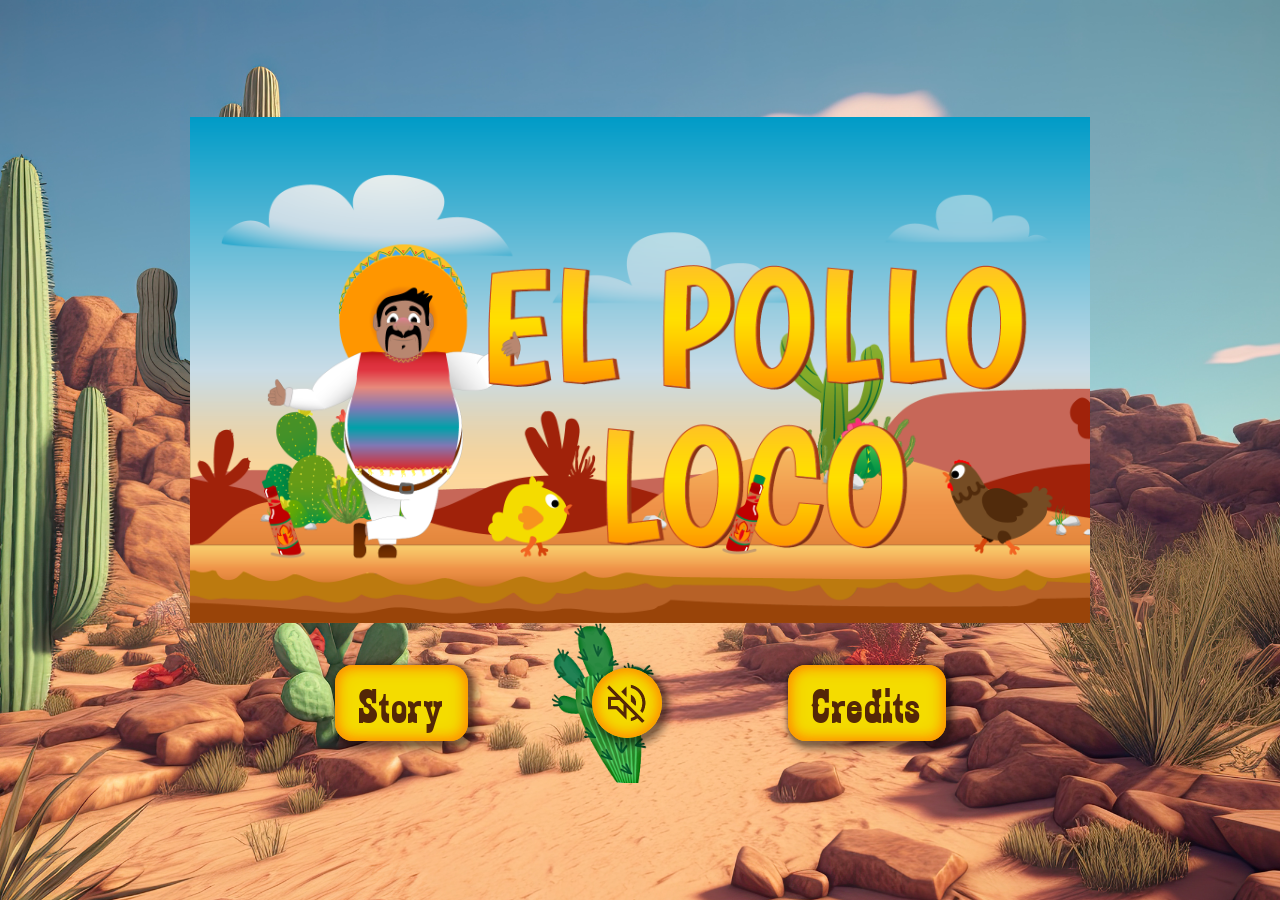
<file: index.html>
<!DOCTYPE html>
<html lang="en">
  <head>
    <meta charset="UTF-8">
    <meta name="viewport" content="width=device-width, initial-scale=1.0">
    <meta name="description" content="In this 2D game, you fight against hordes of chickens and a giant monster chicken in the Mexican pampas. Defeat them and enjoy the clucking and squawking of the crazy feathered creatures!">
    <link rel="icon" type="image/x-icon" href="./assets/favicon.png">
    <title>El pollo loco</title>
    <link rel="stylesheet" href="style.css">
    <link rel="stylesheet" href="responsive.css">
    <script src="./constants/statusBarImages.js"></script>
    <script src="./constants/collectible-Images.js"></script>
    <script src="./constants/enemies-Images.js"></script>
    <script src="./constants/character-Images.js"></script>
    <script src="./models/sounds.class.js"></script>
    <script src="./models/drawable-object.class.js"></script>
    <script src="./models/movable-object.class.js"></script>
    <script src="./models/collectable-object.class.js"></script>
    <script src="./models/character.class.js"></script>
    <script src="./models/chicken.class.js"></script>
    <script src="./models/baby-chicken.class.js"></script>
    <script src="./models/cloud.class.js"></script>
    <script src="./models/status-bar.class.js"></script>
    <script src="./models/coin.class.js"></script>
    <script src="./models/bottle.class.js"></script>
    <script src="./models/world.class.js"></script>
    <script src="./models/dead-chicken.class.js"></script>
    <script src="./models/dead-babychicken.class.js"></script>
    <script src="./models/background-object.class.js"></script>
    <script src="./models/keyboard.class.js"></script>
    <script src="./models/level.class.js"></script>
    <script src="./models/endboss.class.js"></script>
    <script src="./models/throwable-object.class.js"></script>
    <script src="./levels/level1.js"></script>
    <script src="./js/game.js" defer></script>
    <script src="./js/templates.js"></script>
  </head>

  <body onload="init()">
    <div class="container">
      <div id="loading-spinner" class="spinner-div">
        <div class="spinner-bkg">
          <img src="./assets/two_chicken1.gif">
        </div>
        <h2>Loading...</h2>
      </div>

      <div id="orientation" class="orientation-div d-none">
        <picture class="message-landscape">
          <!-- <source media="(min-width: 800px)" srcset="./assets/backgrounds/desert-cacti-nature-sqr.png"/> -->
          <source media="(min-width: 280px)" srcset="./assets/backgrounds/desert-cacti-nature-sqr.png"/>
          <img src="./assets/backgrounds/desert-cacti-nature-sqr.png" alt="graphic of a desert" class="#">
        </picture>
        <p id="message" class="orientation-text"></p>
      </div>

      <picture class="bg-picture">
        <source media="(min-width: 1200px)" srcset="./assets/backgrounds/desert-cacti-nature-xl.png"/>
        <source media="(min-width: 800px)" srcset="./assets/backgrounds/desert-cacti-nature-l.png"/>
        <source media="(min-width: 480px)" srcset="./assets/backgrounds/desert-cacti-nature-m.png"/>
        <source media="(min-width: 320px)" srcset="./assets/backgrounds/desert-cacti-nature-s.png"/>
        <img src="./assets/backgrounds/desert-cacti-nature-xl.png" alt="graphic of a desert" class="bg-image">
      </picture>

      <div class="display">
        <h1 id="title" class="d-none">El pollo loco</h1>
        <div id="frame" class="frame">
          <canvas id="canvas" width="720" height="480" class="d-none"></canvas>
          <div id="overlay" class="overlay">
            <img src="./img/9_intro_outro_screens/start/startscreen_1.png" alt="start image El Pollo loco">
          </div>
        </div>
      </div>
          
      <div id="infoBtns" class="buttons-div index-One">
        <button class="yellow-button big" onclick="displayContent('story')">Story</button>
        <img src="./assets/dancing-cactus.gif" alt="dancing cactus" class="cactus" >
        <img id="soundIcon" src="./assets/volume_off_brown.png" class="yellow-button circle icon sound">
        <button class="yellow-button big" onclick="displayContent('credits')">Credits</button>
      </div>

      <div id="gameBtns" class="d-none">
      </div>
    </div>
  </body>
</html>

<!--Tastencode: https://www.youtube.com/watch?v=tlcEXDGo0oY -->
</file>
<file: style.css>
* {
  margin: 0;
  padding: 0;
  box-sizing: border-box;
}

@font-face {
  font-family: 'Zabars';
  src: url('./fonts/Zabars.ttf') format('truetype');
}

body {
  background-color: rgb(207, 138, 92);
  /* background-color: rgb(123, 171, 185); */
  font-family: 'Zabars', Arial, Helvetica, sans-serif;
}

.container {
  position: relative;
  display: flex;
  justify-content: center;
  align-items: center;
  height: 100vh;
  overflow: hidden;
  flex-direction: column;
}

.spinner-div {
  position: absolute;
  inset: 0;
  display: flex;
  flex-direction: column;
  justify-content: center;
  align-items: center;
  z-index: 8;
  background-color: rgb(84, 39, 7);
  color: rgb(244, 220, 0);
  font-size: 42px;
  letter-spacing: 4.5px;
  row-gap: 32px;
}

.spinner-bkg {
  width: 300px;
  height: 300px;
  background-image: url('./assets/landscape_vignette.png');
  background-size: cover;
  display: flex;
  justify-content: center;
  align-items: center;
  padding-top: 60px;
  padding-right: 45px;
}

.orientation-div,
.orientation-text {
  position: absolute; /* zu container */
  inset: 0;
  z-index: 6;
  height: 100%;
  width: 100%;
  display: flex;
  justify-content: center;
  align-items: center;
}

.orientation-text {
  z-index: 7;
  color: rgb(244, 220, 0);
  font-size: 48px;
  letter-spacing: 3px;
  text-shadow: 4px 4px 4px rgb(0, 0, 0, 0.5);
}

.message-landscape {
  width: auto;
}

.bg-picture, 
.bg-image {
  position: absolute; /* zu container */
  top: 0;
  left: 0;
  width: 100%;
  height: 100%;
  object-fit: cover;
  z-index: -1;       /*  nach hinten legen */
}


.display {
  z-index: 1;
  text-align: center;
  display: flex;
  flex-direction: column;
}

h1 {
  font-size: 56px;
  color: rgb(244, 220, 0);
  letter-spacing: 4px;
  text-shadow: 4px 4px 4px rgb(0, 0, 0, 0.5);
  margin-bottom: 32px;
}

.frame {
  width: 900px; 
  height: 506px; 
  position: relative; 
  display: flex; 
  justify-content:center;
}

canvas {
  display: block;
  margin: 0 auto;
  background-color: black;
}

.overlay {
  position: absolute;
  inset: 0;
  display: flex;
  justify-content: center;

  /* max-width: 900px; */
  /*min-width: 610px; /*neu, da credits sonst zu schmal*/

  height: fit-content; /* für Vorspann wichtig */
  z-index: 3;
}

.overlay > img {
  max-width: 900px;
  min-width: 610px; /* credits sonst zu schmal*/
  height: 506px;
}

.fullscreen-overlay {
  height: 100%;
  width: 100%;
  align-items: flex-end;
  padding: 20px 20px;
}

.mobile-overlay {
  height: 100%;
  width: 100%;
  align-items: space-between;
  padding: 32px 40px 20px;
}

.buttons-div {
  max-width: 900px;
  height: auto;
  display: flex;
  justify-content: center;
  align-items: center;
  gap: 80px;
}

.index-Two {
  z-index: 2;
}

.vertical-space {
  margin-top: 42px;
}

.yellow-button {
  border: none;
  outline: none;
  background-color:rgb(244, 220, 0);
  box-shadow: inset 0 0 18px rgb(255, 140, 0),
    inset 0 0 12px rgb(255, 140, 0),
    2px 2px 3px 3px rgb(0, 0, 0, 0.2),
    4px 4px 6px 5px rgb(0, 0, 0, 0.35);
  border-radius: 18px;
  font-family: 'Zabars';
  cursor: pointer;
  color: rgb(84, 39, 7)
}

.circle {
  border-radius: 50px;
  padding: 10px;
}

.big {
  padding: 14px 24px 8px;
  font-size: 48px;
  letter-spacing: 1.5px;
}

.big:hover,
.circle:hover,
.active-btn {
  box-shadow: -8px -8px 20px 6px rgb(255, 140, 0),
    8px 8px 20px 6px rgb(255, 140, 0);
  transition: all 225ms ease-in-out;
}

.icon {
  width: 70px;
  height: 70px;
}

.cactus {
  width: 160px;
  height: 160px;
  position: relative;
}

.sound {
  position: absolute;
  margin-right:26px;
}

/* styles used in templates only */

.template {
  background-color: rgb(254, 243, 185);
  border-radius: 24px;
  padding: 36px;
  display: flex;
  flex-direction: column;
  row-gap: 26px;
  color: rgb(84, 39, 7);
  font-size: 36px;
  line-height: 40px;
  letter-spacing: 0.9px;
}

.centered {
  align-items: center;
}

/* 2nd template only */
.narrow-gap {
  row-gap: 4px;
}

.footnote-div {
  display: flex;
  flex-direction: column;
  row-gap: 24px;
}

.medium-size {
  box-shadow: inset 0 0 13px rgb(255, 140, 0),
    inset 0 0 10px rgb(255, 140, 0);
  padding: 10px 20px 8px;
  font-size: 32px;
  letter-spacing: 1.5px;
}

.medium-size:hover {
  box-shadow: 3px 3px 6px 2px rgb(255, 140, 0, 0.7),
    -3px -3px 6px 2px rgb(255, 140, 0, 0.7);
  transition: all 225ms ease-in-out;
}

.home {
  width: 65px;
  height: 50px;
  padding: 6px 12px;
}

/* table formating (moves, credits) */

table {
  border-collapse: collapse;
}

.key {
  border: 2px solid rgb(84, 39, 7);
  border-radius: 12px;
  width: 50px;
  height: 50px;
  padding: 3px;
}

.moves td, td > img {
  text-align: left;
  vertical-align: middle;
  height: 58px;
}

.moves tr > td:first-of-type {
  width: 130px;
}

.moves span {
  padding: 4px 12px 5px;
}

/* "L" is not verticaly centered with normal padding */
.moves span.vertical-position {
  padding: 6px 12px 2px;
}

.ghost-row {
  display: none;
  height: 0;
}

.small-text {
  font-size: 28px;
}

.credits tr > td:first-of-type {
  width: 260px;
}

.credits tr > td:last-of-type {
  width: 260px;
}

.credits td {
  height: 44px;
  font-size: 32px;
}

table a {
  color: rgb(127, 80, 29);
  text-decoration: none;
}

/* mobile controls overlay */
.mobile-game-btns-container {
  /* inset: 0; */
  width: 100%;
  display: flex;
  flex-direction: column;
  justify-content: space-between;
  padding-bottom: 10px;
}

.mob-bar-top {
  display: flex;
  justify-content: center;
  gap: 80px;
}

.mob-bar-bottom {
  display: flex;
  justify-content: space-between;
}

.mob-btn-group {
  display: flex;
  gap: 80px;
}


/* final sequence */
.gameover {
  position: relative;
  width: 720px;
  height: 480px;
}

.gameover > img {
  width: 100%;
  height: 100%;
}

.final-image {
  position: absolute;
  inset: 0;
  z-index: 6;
  animation: scaleFinalImage 1.5s ease-in-out forwards;
}

@keyframes scaleFinalImage {
  0% {
    scale: 0.3;
  }
  30% {
    scale: 0.3;
  }
  100% {
    scale: 0.75;
  }
}

.hidden {
  visibility: hidden;
}

.d-none {
  display: none;
}
</file>
<file: responsive.css>
@media only screen and (max-width: 720px) {
  canvas {
    width: 100vw;
  }
}

@media only screen and (max-height: 480px) {
  canvas {
    height: 100vh;
  }
}


@media (height < 740px) {
  h1 {
    display: none;
  }

  .big {
    font-size: calc(40.0px + (100vh - 510.0px) * 0.03478);
    padding-top: calc(10.0px + (100vh - 510.0px) * 0.01739);
    padding-left: calc(18.0px + (100vh - 510.0px) * 0.02609);
    padding-right: calc(18.0px + (100vh - 510.0px) * 0.02609);
    padding-bottom: calc(6.0px + (100vh - 510.0px) * 0.0087);
  }

  .vertical-space {
    margin-top: calc(15.0px + (100vh - 580.0px) * 0.16875);
  }

  .icon {
    /* 740 bis 510 */
    width: calc(50.0px + (100vh - 510.0px) * 0.08696);
    height: calc(50.0px + (100vh - 510.0px) * 0.08696);
  }

  .circle {
    /* 740 bis 510 */
    padding: calc(5.0px + (100vh - 510.0px) * 0.02174);
  }
}

@media (height < 680px) {
  .frame {
    height: calc(400.0px + (100vh - 510.0px) * 0.62353);
    width: calc(710.0px + (100vh - 510.0px) * 1.11765);
  }

  .overlay > img {
    max-width: calc(710.0px + (100vh - 510.0px) * 1.11765);
    height: calc(400.0px + (100vh - 510.0px) * 0.62353);
  }
  
  .cactus {
    height: calc(100.0px + (100vh - 510.0px) * 0.35294);
    width: calc(100.0px + (100vh - 510.0px) * 0.35294);
  }

  .medium-size {
    font-size: calc(22.0px + (100vh - 450.0px) * 0.04348);
  }

  /* TEMPlATES */
  .template.story-responsive {
    row-gap: calc(18.0px + (100vh - 450.0px) * 0.03478);
    padding: 36px 14px;
    padding-top: calc(14.0px + (100vh - 320.0px) * 0.06111);
    padding-bottom: calc(14.0px + (100vh - 320.0px) * 0.06111);;
  }
  .story-responsive {
    width: calc(560.0px + (100vh - 450.0px) * 1.33913);
    min-width: 560px;
    font-size: calc(22.0px + (100vh - 450.0px) * 0.06087);
    line-height: calc(23.0px + (100vh - 450.0px) * 0.07391);
  }

  .home {
    height: calc(40.0px + (100vh - 400.0px) * 0.03571);
    width: calc(55.0px + (100vh - 400.0px) * 0.03571);
  }

  /* .ctrlBtns-responsive {

  } */

  .key {
    width: 35px;
    height: 35px;
  }

  .moves td, td > img {
    height: 40px;
  }

  .small-text {
    font-size: 22px;
  }

  .footnote-div {
    row-gap: 18px;
  }

  .credits-responsive {
    width: calc(430.0px + (100vh - 320.0px) * 0.45);
    padding: calc(24.0px + (100vh - 400.0px) * 0.04286);
    row-gap: calc(18.0px + (100vh - 400.0px) * 0.02857);
  }

  .credits tr {
    line-height: calc(23.0px + (100vh - 400.0px) * 0.06071);
  }

  .credits td {
    height: calc(24.0px + (100vh - 400.0px) * 0.07143);
    font-size: calc(22.0px + (100vh - 400.0px) * 0.03571);
  }

  .gameover {
    width: calc(383.0px + (100vh - 400.0px) * 1.20357);
    height: calc(255.0px + (100vh - 400.0px) * 0.80357);;
  }

}

@media (height < 450px) {
  .frame {
    height: calc(255.0px + (100vh - 320.0px) * 0.83077);
    width: calc(450.0px + (100vh - 320.0px) * 1.48462);
  }

  .overlay > img {
    height: calc(255.0px + (100vh - 320.0px) * 0.83077);
    max-width: calc(450.0px + (100vh - 320.0px) * 1.48462);
    min-width: 450px; /*Test*/
  }

  /* TABELLE MOVES */
  .ctrlBtnsTemplate {
    display: flex;
    column-gap: 30px;
  }

    /* fixiert */
  .medium-size {
    font-size: 22px;
  }

  /* fixiert */
  .story-responsive {
    min-width: 560px;
    font-size: 22px;
    line-height: 23px;
    /* padding: 14px;
    row-gap: 20px; */
  }

  .moves tr {
    height: 44px;
  }

  .moves tr > td:first-of-type {
    width: 50px;
  }

  .ghost-row {
    display: block;
    height: 58px;
  }

}

@media (height < 400px) {
  .cactus {
    width: 60px;
    height: 60px;
  }

  .icon {
    width: 35px;
    height: 35px;
  }

  .circle {
    padding: 2px;
  }

  .home {
    height: 40px;
    width: 55px;
  }

  .credits-responsive {
    padding: 24px;
    row-gap: 18px;
  }

  .credits tr {
    line-height: 23px;
  }

  .credits td {
    height: 24px;
    font-size: 22px;
  }

  .gameover {
    width: 383px;
    height: 255px;
  }
}
</file>
